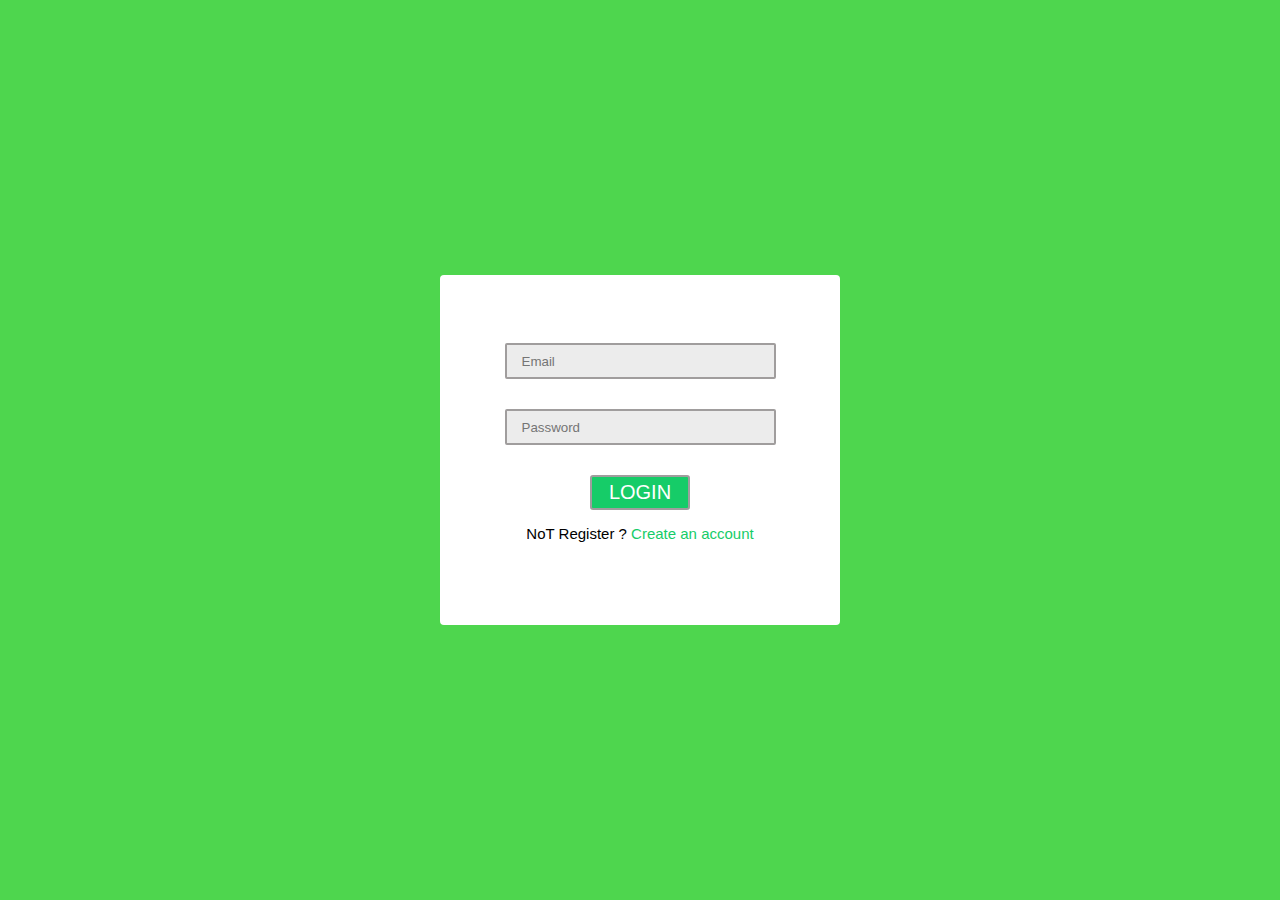
<file: lab9/index.html>
<!DOCTYPE html>
<html lang="en">
<head>
    <meta charset="UTF-8">
    <meta name="viewport" content="width=device-width, initial-scale=1.0">
    <title>Login</title>
   <link rel="stylesheet" href="style.css">
    
</head>
<body>
    <form id="form">
            <input type="text" placeholder="Email" name="email-text">
              <p id="error-email"></p>
            
            <input type="password"  placeholder="Password" name="pass-text">
              <p id="error-password"></p>
            
            <button id="btn-login">LOGIN</button> 
              <p>NoT Register ?<a href="#"> Create an account</a></p>    
    </form>
    
    <script src="login.js"></script>
</body>
</html>
</file>
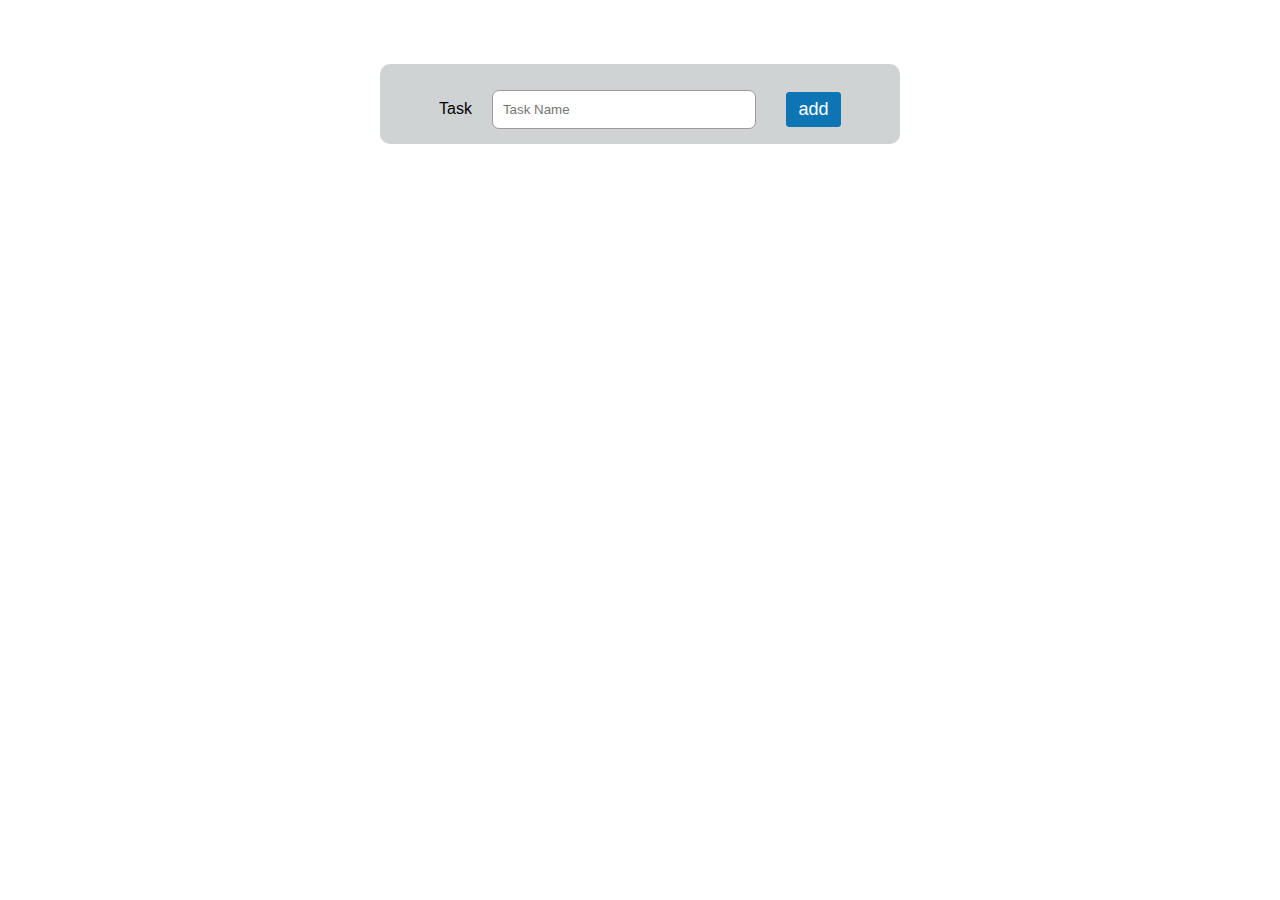
<file: lab10/part1/index.html>
<!DOCTYPE html>
<html lang="en">
<head>
    <meta charset="UTF-8">
    <meta name="viewport" content="width=device-width, initial-scale=1.0">
    <title>TO Do List</title>
    <link rel="stylesheet" href="style.css">
</head>
<body>

    <div class="diveone">
        <div class="divtwo">

        </div>
        <div class="divthree">
            <p>Task</p>
            <input type="text" onfocus="this.value=''" placeholder="Task Name">
            <button class="btn-add">add</button>
        </div>          
    </div>

    <script src="main.js"></script>
</body>
</html>
</file>
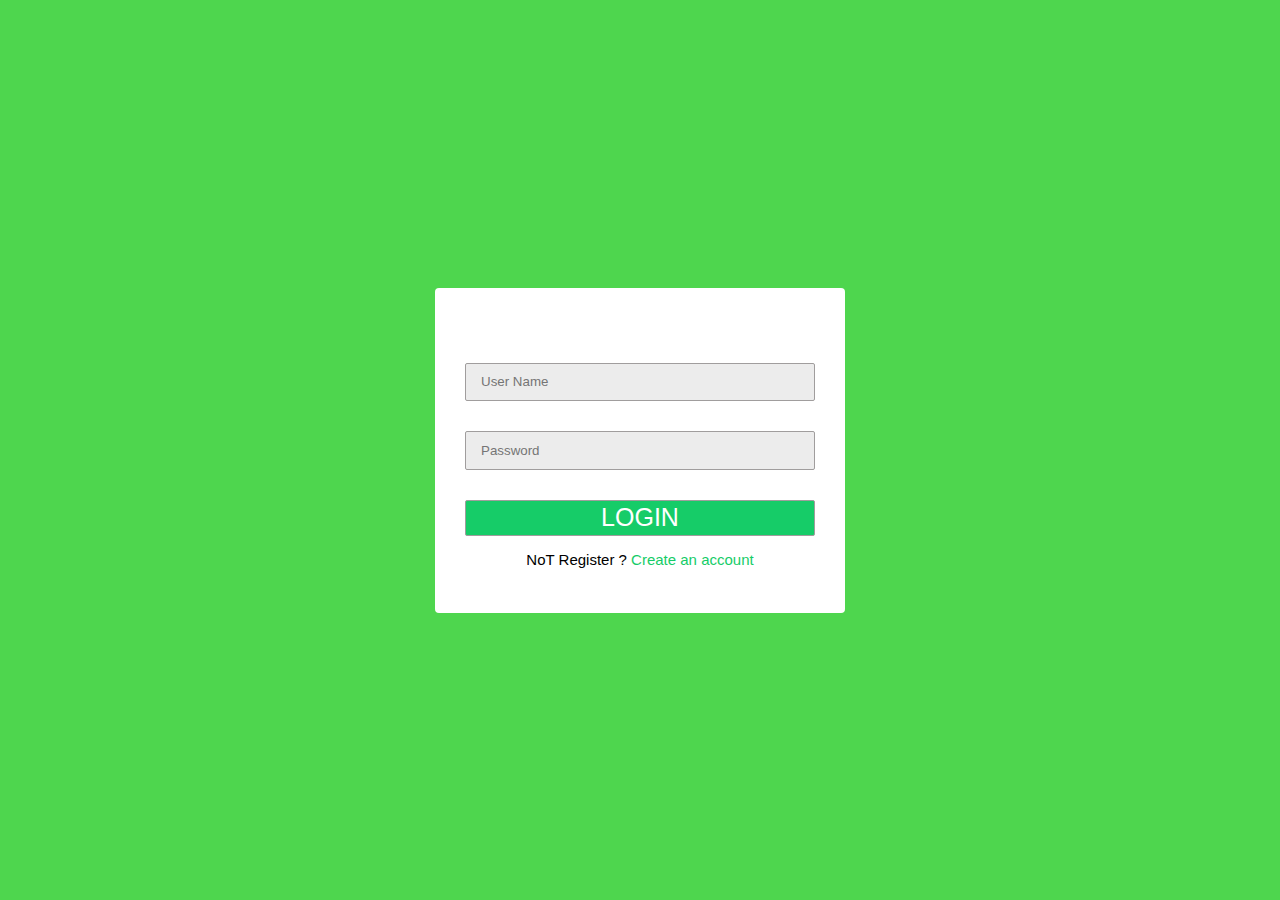
<file: lab7/Part1/index.html>
<!DOCTYPE html>
<html lang="en">
<head>
    <meta charset="UTF-8">
    <meta name="viewport" content="width=device-width, initial-scale=1.0">
    <title>Login</title>
   <link rel="stylesheet" href="style.css">
    
   <script src="login.js"></script>
</head>
<body>
    <div class="form">
        <p></p>
        <input type="text" placeholder="User Name" id="username">
        
        <input type="password"  placeholder="Password" id="password">
        <button onclick="Validation()">LOGIN</button> 
       <p>NoT Register ?<a href="#"> Create an account</a></p>
    </div>
   
</body>
</html>
</file>
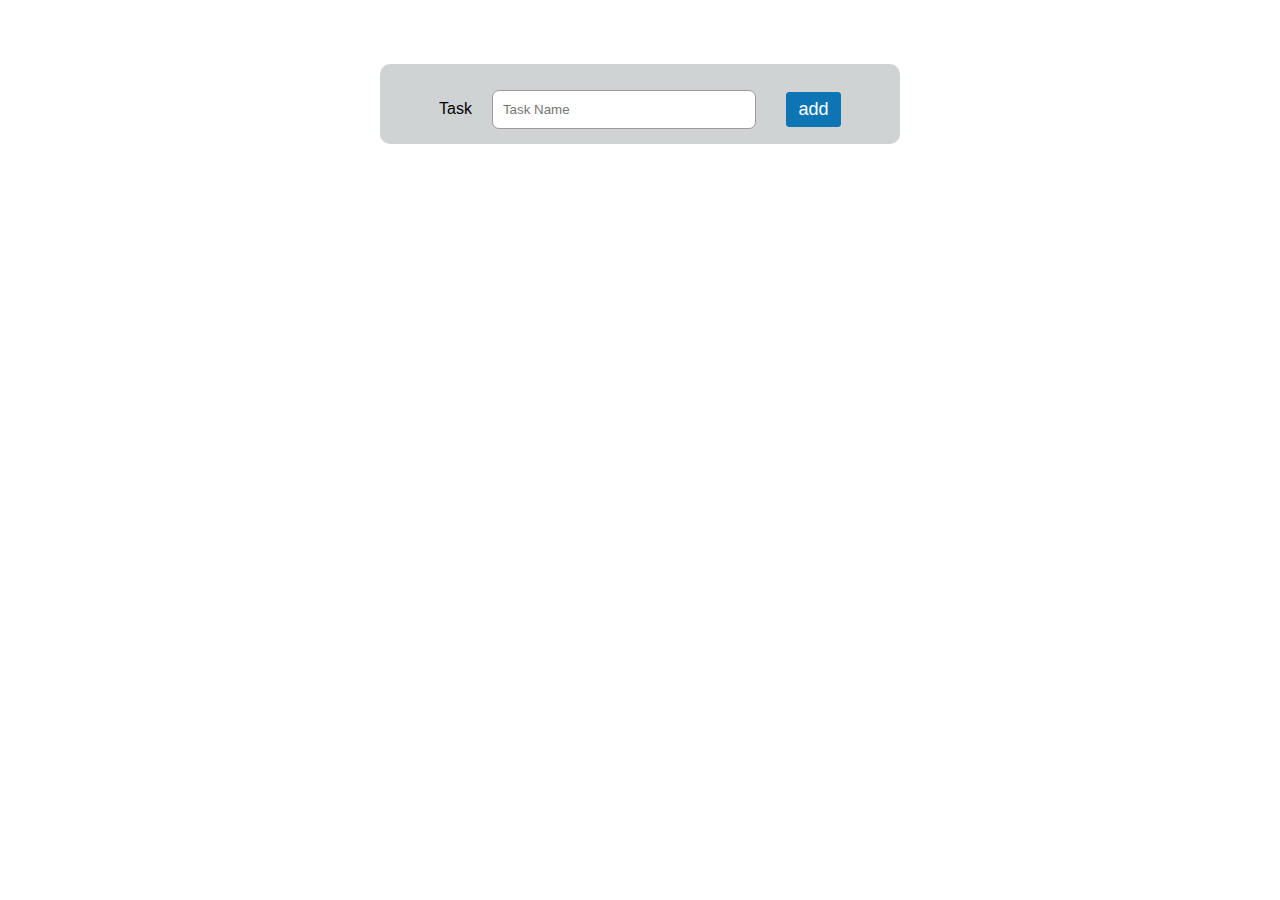
<file: lab7/Part2/index.html>
<!DOCTYPE html>
<html lang="en">
<head>
    <meta charset="UTF-8">
    <meta name="viewport" content="width=device-width, initial-scale=1.0">
    <title>TO Do List</title>
    <link rel="stylesheet" href="style.css">
</head>
<body>

    <div class="diveone">
        <div class="divtwo"></div>
        <div class="divthree">
            <p>Task</p>
            <input type="text" onfocus="this.value=''" placeholder="Task Name">
            <button onclick="addelement()">add</button>
        </div>          
    </div>

    <script src="todolist.js"></script>
</body>
</html>
</file>
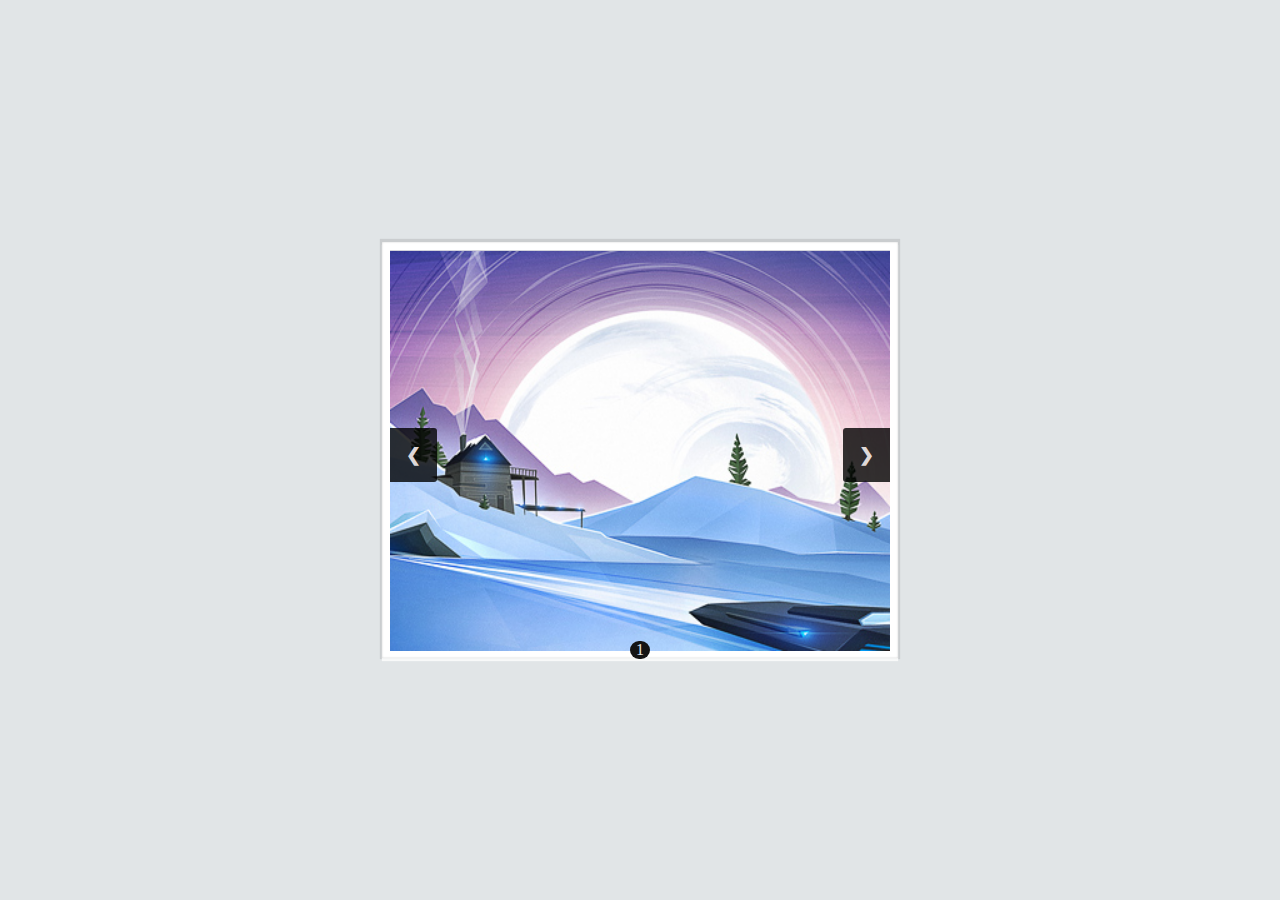
<file: lab8/part1/index.html>
<!DOCTYPE html>
<html>
<head>
<meta name="viewport" content="width=device-width, initial-scale=1">
<link rel="stylesheet" href="style.css">
</head>
<body>

<div class="parent">

 <div class=" silder">

	<div class="image">
		<img src="photos/coldchase.jpg" alt="jpg">
		<p class="number">1</p>
	</div>

	<div class="image">
		<img src="photos/home.jpg" alt="jpg">
		<p class="number">2</p>
	</div>

	<div class="image">
		<img src="photos/hq_sm.jpg" alt="jpg">
		<p class="number">3</p>
	</div>

	<div class="image">
		 <img src="photos/icehut_sm.jpg" alt="jpg">
		 <p class="number">4</p>
	</div>

	<div class="image">
		<img src="photos/img2.jpg" alt="jpg" >
		<p class="number">5</p>
	</div>

	<div class="image">
		<img src="photos/img5.jpg" >
		<p class="number">6</p>
	</div>
	
	<a class="prev" id="prev">❮</a>
	<a class="next"  id="next">❯</a>
</div>
</div>
<script src="image_silder.js"></script>
</body>
</html>
</file>
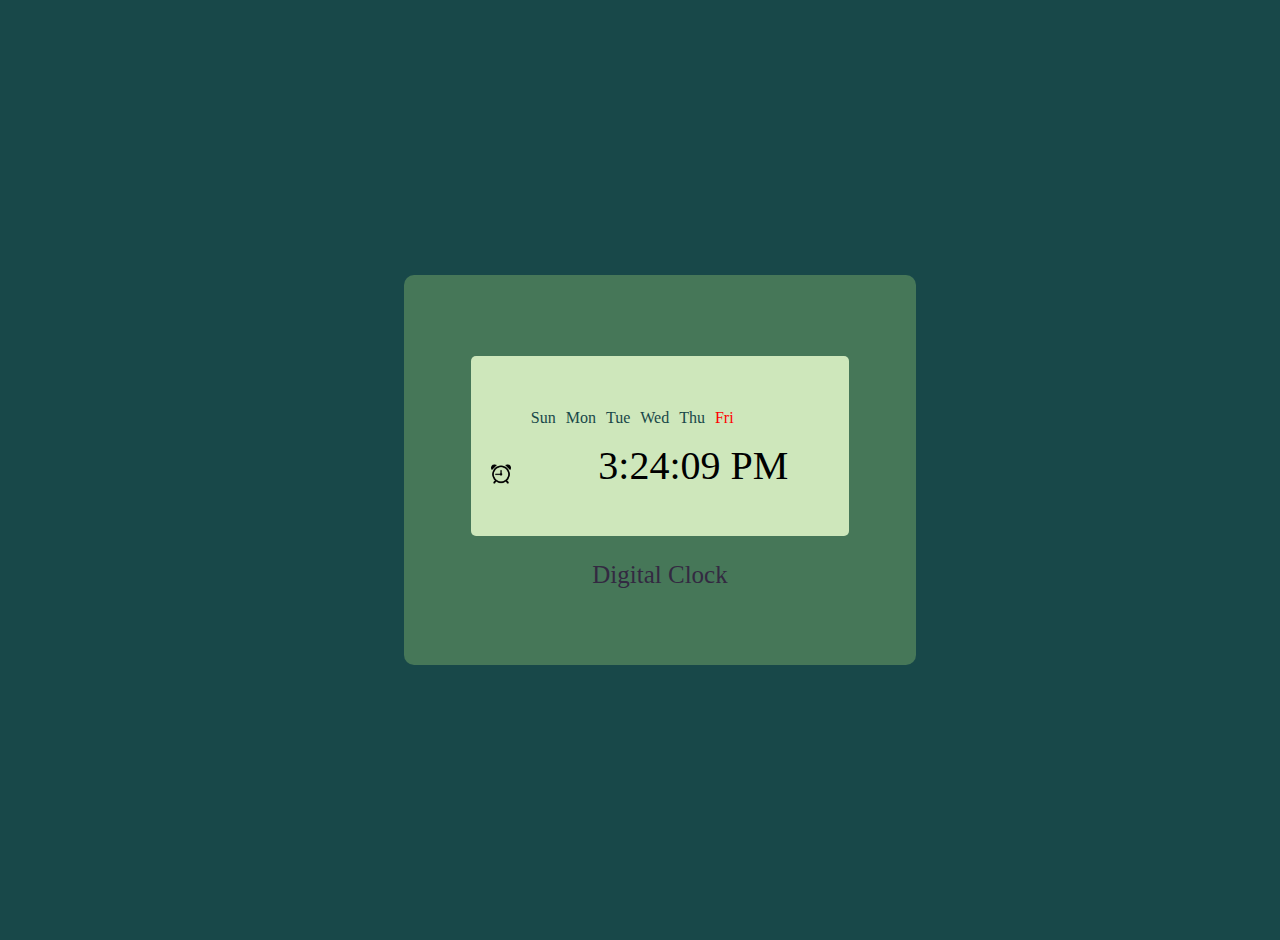
<file: lab8/part2/index.html>
<!DOCTYPE html>
<html lang="en">
<head>
    <meta charset="UTF-8">
    <meta name="viewport" content="width=device-width, initial-scale=1.0">
    <title>ALARM</title>
    <link rel="stylesheet" href="style.css">
</head>
    
<body>
    <div class="parent">
            <div class="clock">
                <div class="shape">
                   <div  id="days"></div>
                   <div id="digital-watch">12:00:00 PM</div>
                   <img src="photos/alarm.png"  id="show_alarm" width="20px"alt=""> 
                  
                </div>
                <p>Digital Clock</p>  
            </div>

            <div id="alarm">
                <div>
                    <img src="photos/xmark-solid.svg" id="rmove_alarm"  alt="">
                    <p>SET ALARM AFTER</p>
                    <div class="shape">
                        <div class="square">
                            <p>HOURS</p>
                            <input type="number" id="alarmHours"> 
    
                        </div>
                        <div class="square">
                            <p>MINUTES</p>
                            <input type="number" id="alarmMinutes"> 
                           
                        </div>
                        <div class="square">
                            <p>SECONDS</p>
                            <input type="number" id="alarmSeconds" >
                            
                        </div>
                    </div>

                    </div>             
                     <div>
                        <button id="set-alarm">Set</button>
                        <button id="clear-alarm">Clear </button>
                    </div> 
    
            </div>      
    </div>
       <script src="alarm.js"></script>
</body>
</html>
</file>
<file: lab9/style.css>
body {
    margin: 0;
    font-family: Arial, sans-serif;
    background-color: rgb(78, 214, 78);
    display: flex;
    justify-content: center;
    align-items: center;
    flex-direction: column;
    height: 100vh; 
    
}
form
{
    position: relative;
    background-color: white;
    width: 400px;
    height: 350px;
    display: flex;
    flex-direction: column;
    justify-content: center;
    align-items: center;
    border-radius: 4px;
    


}

form input[type='text'],
input[type='password']
{
    background-color: rgb(236, 236, 236);
    border: 2px solid rgb(160, 157, 157);
    border-radius: 2px;
    height: 30px;
    width: 250px;
    padding-left: 15px;
}
.error{
    color: red;
    font-size: 16px;
}


form button
{
    background-color: rgb(22, 204, 104);
    width: 100px;
    height: 35px;
    color: white;
    font-size: 20px;
    border: 2px solid rgb(160, 157, 157);
    border-radius: 3px;
} 
 form p{
    font-size: 15px;
    
}
form p a{
    color: rgb(22, 204, 104);
    text-decoration: none;
}

.Welcome
{
    position: relative;
    background-color: rgb(243, 235, 235);
    width: 400px;
    height: 100px;
    display: flex;
    flex-direction: column;
    justify-content: center;
    text-align: center;
    border-radius: 5px;
    
}
.Welcome p{
    font-size: 30px;
    margin-top: 10px;


}
</file>
<file: lab10/part1/style.css>
body {
    margin: 0;
    font-family: Arial, sans-serif;
}

.diveone {
    background-color: rgb(208, 211, 211);
    position: relative;
    margin: 5% auto;
    padding: 10px;
    display: flex;
    flex-wrap: wrap;
    flex-direction: column;
    justify-content: center;
    max-width: 500px;
    border-radius: 10px;
    text-align: center; 
    
}

.divtwo {
    display: flex;
    flex-direction: row;
    justify-content: center;
    flex-wrap: wrap;
    gap: 10px;
}

.divthree {
    display: flex;
    align-items: center;
    justify-content: center;
    margin-top: 10px;
    gap: 20px;
}

.divthree button {
    background-color: #0e75b5;
    width: 55px;
    height: 35px;
    color: white;
    font-size: 18px;
    border-radius: 3px;
    border: 1px solid #0e75b5;
}

.divthree input[type='text'] {
    border-radius: 3px;
    width: 80%;
    max-width: 250px;
    height: 35px;
    border: 1px solid rgb(158, 154, 154);
    border-radius: 7px;
    margin-right: 10px;
    padding-left: 10px;
}

.Task{
    background-color: rgb(233, 233, 233);
    width: 100%;
    height: 50px;
    border-radius: 10px;
    display: flex;
    align-items: center;
    justify-content: space-between;
    padding: 0 10px;
    gap: 10px;
}


.Task p {
    margin-left: 00px;
    font-size: 16px;
    color: #333;
    flex: 1;
}

.Task button.done {
    background-color: rgb(56, 167, 56);
    width: 50px;
    height: 25px;
    color: white;
    font-size: 14px;
    border-radius: 3px;
    border: 1px solid rgb(56, 167, 56);
   
}

.Task button.delete {
    background-color: #ff4d4d;
    width: 50px;
    height: 25px;
    color: white;
    font-size: 14px;
    border-radius: 3px;
    border: 1px solid #ff4d4d;
}




@media (max-width: 600px) {
    .diveone {
        max-width: 100%;
        left: 5%;
        margin-right: 5%;
        margin-left: 5%;
    }
}
</file>
<file: lab7/Part1/style.css>
body {
    margin: 0;
    font-family: Arial, sans-serif;
    background-color: rgb(78, 214, 78);
    display: flex;
    justify-content: center;
    align-items: center;
    flex-direction: column;
    gap: 30px;
    height: 100vh; 
    
}
.form
{
    position: relative;
    background-color: white;
    width: 350px;
    height: 250px;
    display: flex;
    flex-direction: column;
    padding: 30px;
    padding-top: 45px;
    justify-content: flex-start;
    text-align: center;
    border-radius: 4px;
}
.form input[type='text'],
input[type='password']
{
    background-color: rgb(236, 236, 236);
    width: auto;
    height: 50px;
    margin-bottom: 30px;
    border: 1px solid rgb(160, 157, 157);
    border-radius: 2px;
    padding-left:15px;
}
.form button
{
    background-color: rgb(22, 204, 104);
    width: auto;
    height: 50px;
    color: white;
    font-size: 25px;
    border: 1px solid rgb(160, 157, 157);
    border-radius: 2px;
}
.form p{
    font-size: 15px;
    
}
.form p a{
    color: rgb(22, 204, 104);
    text-decoration: none;
}
.error{
    
    background-color: rgb(230, 49, 73);
    width: 230px;
    height: 30px;
   border-radius: 3px;
   display: flex;
   align-items: center;
   padding-left: 30px;
   color: white;

}
.Welcome
{
    position: relative;
    background-color: rgb(243, 235, 235);
    width: 400px;
    height: 100px;
    display: flex;
    flex-direction: column;
    justify-content: center;
    text-align: center;
    border-radius: 5px;
    
}
.Welcome p{
    font-size: 30px;
    margin-top: 10px;


}
</file>
<file: lab7/Part2/style.css>
body {
    margin: 0;
    font-family: Arial, sans-serif;
}

.diveone {
    background-color: rgb(208, 211, 211);
    position: relative;
    margin: 5% auto;
    padding: 10px;
    display: flex;
    flex-wrap: wrap;
    flex-direction: column;
    justify-content: center;
    max-width: 500px;
    border-radius: 10px;
    text-align: center; 
    
}

.divtwo {
    display: flex;
    flex-direction: row;
    justify-content: center;
    flex-wrap: wrap;
    gap: 10px;
}

.divthree {
    display: flex;
    align-items: center;
    justify-content: center;
    margin-top: 10px;
    gap: 20px;
}

.divthree button {
    background-color: #0e75b5;
    width: 55px;
    height: 35px;
    color: white;
    font-size: 18px;
    border-radius: 3px;
    border: 1px solid #0e75b5;
}

.divthree input[type='text'] {
    border-radius: 3px;
    width: 80%;
    max-width: 250px;
    height: 35px;
    border: 1px solid rgb(158, 154, 154);
    border-radius: 7px;
    margin-right: 10px;
    padding-left: 10px;
}

.Task{
    background-color: rgb(233, 233, 233);
    width: 100%;
    height: 50px;
    border-radius: 10px;
    display: flex;
    align-items: center;
    justify-content: space-between;
    padding: 0 10px;
    gap: 10px;
}


.Task p {
    margin-left: 00px;
    font-size: 16px;
    color: #333;
    flex: 1;
}

.Task button.done {
    background-color: rgb(56, 167, 56);
    width: 50px;
    height: 25px;
    color: white;
    font-size: 14px;
    border-radius: 3px;
    border: 1px solid rgb(56, 167, 56);
   
}

.Task button.delete {
    background-color: #ff4d4d;
    width: 50px;
    height: 25px;
    color: white;
    font-size: 14px;
    border-radius: 3px;
    border: 1px solid #ff4d4d;
}




@media (max-width: 600px) {
    .diveone {
        max-width: 100%;
        left: 5%;
        margin-right: 5%;
        margin-left: 5%;
    }
}
</file>
<file: lab8/part1/style.css>
body{
	margin: 0;
  height: 100vh;
  display: flex;
    justify-content: center;
    align-items: center;
    background-color: #e1e5e7;
}


.parent{
  background-color: #fff;
    box-shadow: inset 0 0 2px hsla(0,0%,0%,.2),
                0 3px 1px hsla(0,0%,100%,.75),
                0 -1px 1px 2px hsla(0,0%,0%,.1);
    height: 400px;
    padding: .5em;
    width: 500px;
    
}
.parent .silder{
	background-color: rgb(211, 211, 219);
	width: 100%;
	height: 100%;
	display: flex;

	justify-content: center;
	align-items: center;
	position: relative;
	
}

.parent .silder .image{
  display: flex;
flex-direction: column;
	justify-content: center;
	align-items: center;
	position: relative;
	 
}
.parent .silder .image .number{
  z-index: 1;
  margin: -10px;
  left: 0px;
  border-radius: 50px;
  background-color: #141414;
  color: #e1e5e7;
  width: 20px;
  text-align: center;
}

.parent .silder .prev, .next {
  cursor: pointer;
  position: absolute;
  top: 50%;
  width: auto;
  padding: 16px;
  margin-top: -22px;
  color: rgb(223, 216, 216);
  font-weight: bold;
  font-size: 18px;
  transition: 0.6s ease;
  border-radius: 0 3px 3px 0;
  user-select: none;
  background-color: rgba(0,0,0,0.8);


}
 


.next {
  right: 0%;
  border-radius: 3px 0 0 3px;
}

.prev {
	
  left: 0%;
  border-radius: 3px 0 0 3px;
}

.parent .silder .image{
 display: none;
 width: 100%;
 height: 100%;
}

.parent .silder .image img{
	width: 100%;
	height: 100%;
	background-size: cover;
	background-position: center;

}


.fade {
  animation-name: fade;
  animation-duration: 1.5s;
}
</file>
<file: lab8/part2/style.css>
body{
    margin: 0;
}
.parent{
background-color:#184849;
width: 100%;
height: 100vh;
display: flex;
justify-content:center ;
align-items: center;
flex-direction: column;
padding: 20px;
gap: 40px;
}
.parent .clock{
background-color: #467758;
width: 40%;
height: 40%;
display: flex;
justify-content: center;
align-items: center;
flex-direction: column;
border-radius: 10px;
padding-top: 30px;

}
.parent .clock .shape{
background-color: #cee7bb;
width: 70%;
height: 50%;
display: flex;
justify-content: center;
align-items: flex-start;
flex-direction: column;
border-radius: 5px;
gap: 15px;
padding-left: 20px;

}
.parent .clock  p{
font-size: 25px;
color: #332941;
font-family: cursive;
}
.parent .clock .shape #days{
display: flex;
gap: 10px;
justify-content: center;
align-items: flex-start;
margin-top: 0px;

}
.span{

color: #184849;



}
.parent .clock .shape img{
position: relative;
left: 0%;
top: -40px;

}
.today{
color: red;
}
#digital-watch{
position: relative;
left: 30%;
font-size: 40px;
}
#days{
padding-top: 40px;
padding-left: 40px;
}

#alarm{
background-color:#467758;
width: 40%;
height: 50%;
display: none;
justify-content: flex-start;
flex-direction: column;
align-items: center;
font-size: 40px;
color: white;
border-radius: 10px;
position: relative;


}
#alarm img{
position: absolute;
width: 30px;
left: 95%;
top: -6%;
}
#alarm p{
font-size: 20px;
text-align: center;

}
#alarm  .shape{
background-color: #467758;
width: 250px;
height: 170px;
padding: 10px;
display: flex;
flex-direction: row;
align-items: center;
justify-content: center;
gap: 10px;
}
#alarm  .shape .square{

background-color:#cee7bb;;
width: 100%;
height: 50%;
padding: 10px;
display: flex;
flex-direction: column;
align-items: center;
justify-content: flex-start;
border-radius: 6px;

}
#alarm  .shape p{

color: black;
padding-left: 10px;
font-size: 16px;
text-align: center;
}

#alarm  .shape input[type='number']{
width: 50px;
height: 50px;
padding-right: 10px;


}
#set-alarm, #clear-alarm{
font-size: 18px;
padding: 10px;
cursor: pointer;
border: none;
width: 60px;
height: 50px;
border-radius: 5px;
margin-right: 10px;
position: relative;
top: -30px;
}

#set-alarm {
background-color: #42d347;
color: white;
}

#clear-alarm {
background-color: #f05146;

}
</file>
